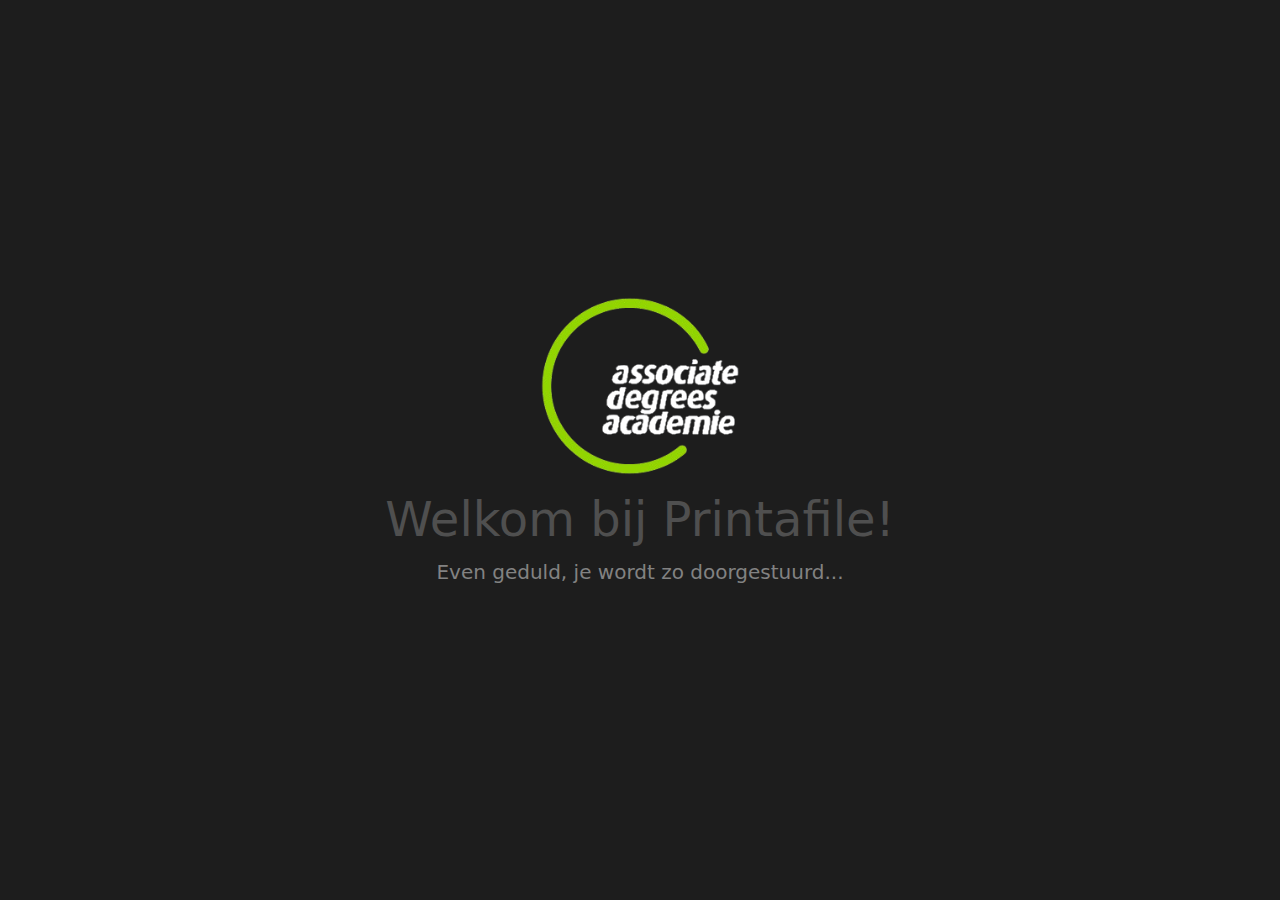
<file: index.html>
<!doctype html>
<html lang="en">

<head>
    <meta charset="utf-8">
    <meta name="viewport" content="width=device-width, initial-scale=1">
    <title>Printafile Splashscreen</title>
    <link rel="icon" href="images/logo.png" type="image/png">
    <link href="https://cdn.jsdelivr.net/npm/bootstrap@5.3.3/dist/css/bootstrap.min.css" rel="stylesheet"
        integrity="sha384-QWTKZyjpPEjISv5WaRU9OFeRpok6YctnYmDr5pNlyT2bRjXh0JMhjY6hW+ALEwIH" crossorigin="anonymous">
    <link rel="stylesheet" href="css/style.css">
</head>
<body>

    <div class="splash-content">
        <img src="images/adaLogo.png" alt="Logo" style="width: 200px; height: auto;">
        <h1 class="pt-3">Welkom bij Printafile!</h1>
        <p>Even geduld, je wordt zo doorgestuurd...</p>
    </div>

    <script>
        // Na 3 seconden wordt de gebruiker doorgestuurd naar de loginpagina
        setTimeout(function() {
            window.location.href = 'pages/login.html';
        }, 3000); //
    </script>

</body>
</html>
</file>
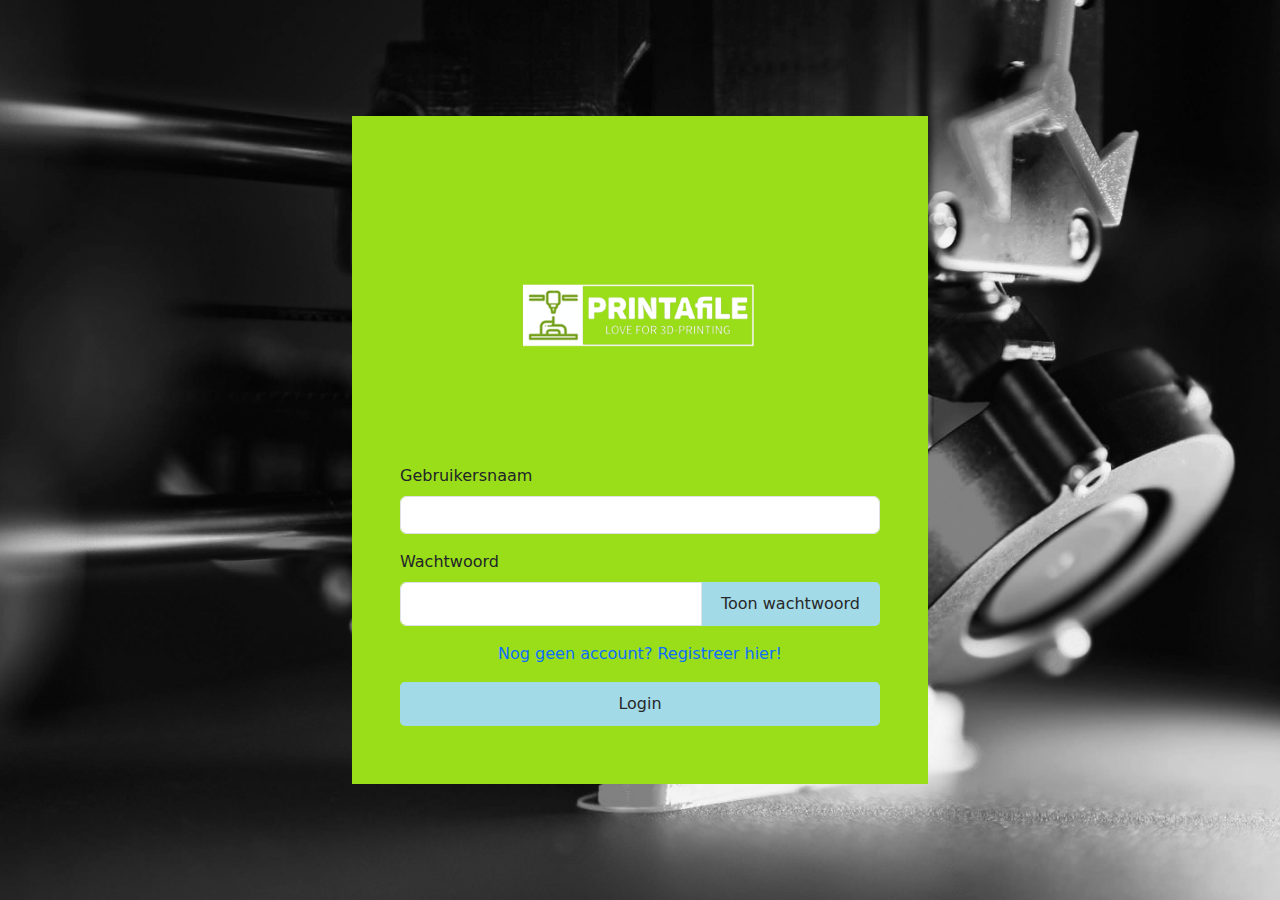
<file: pages/dashboard-student.html>
<!DOCTYPE html>
<html lang="en">

<head>
    <meta charset="UTF-8">
    <meta http-equiv="X-UA-Compatible" content="IE=edge">
    <meta name="viewport" content="width=device-width, initial-scale=1.0">
    <title>Printafile dashboard-student</title>
    <link href="https://cdn.lineicons.com/4.0/lineicons.css" rel="stylesheet" />
    <link href="https://cdn.jsdelivr.net/npm/bootstrap@5.3.0-alpha3/dist/css/bootstrap.min.css" rel="stylesheet"
        integrity="sha384-KK94CHFLLe+nY2dmCWGMq91rCGa5gtU4mk92HdvYe+M/SXH301p5ILy+dN9+nJOZ" crossorigin="anonymous">
    <link href="https://cdn.jsdelivr.net/npm/bootstrap@5.3.3/dist/css/bootstrap.min.css" rel="stylesheet"
        integrity="sha384-QWTKZyjpPEjISv5WaRU9OFeRpok6YctnYmDr5pNlyT2bRjXh0JMhjY6hW+ALEwIH" crossorigin="anonymous">
    <link rel="stylesheet" href="https://cdn.jsdelivr.net/npm/bootstrap-icons@1.11.3/font/bootstrap-icons.min.css">
    <link rel="stylesheet" href="../css/navbar.css">
    <link rel="stylesheet" href="../css/style.css">
    <link rel="stylesheet" href="../css/style.scss">
    <link rel="stylesheet" href="../css/dashboard.css">
</head>

<body>
    <div class="wrapper">
        <aside id="sidebar">
            <div class="d-flex">
                <button class="toggle-btn" type="button">
                    <i class="lni lni-grid-alt"></i>
                </button>
                <div class="sidebar-logo">
                    <a href="dashboard-student.html">Printafile</a>
                </div>
            </div>
            <ul class="sidebar-nav">
                <li class="sidebar-item">
                    <a href="dashboard-student.html" class="sidebar-link">
                        <i class="bi bi-house-door-fill"></i>
                        <span>Home</span>
                    </a>
                </li>
                <li class="sidebar-item">
                    <a href="print-calender.html" class="sidebar-link">
                        <i class="bi bi-calendar-fill"></i>
                        <span>Calendar</span>
                    </a>
                </li>
                <li class="sidebar-item">
                    <a href="printerform.html" class="sidebar-link">
                        <i class="bi bi-printer-fill"></i>
                        <span>Upload</span>
                    </a>
                </li>
                <li class="sidebar-item">
                    <a href="profile.html" class="sidebar-link">
                        <i class="bi bi-person-circle"></i>
                        <span>Profile</span>
                    </a>
                </li>
            </ul>
            <div class="sidebar-footer">
                <a href="#" class="sidebar-link" id="logout-button">
                    <i class="lni lni-exit"></i>
                    <span>Logout</span>
                </a>
            </div>
        </aside>
        <div class="main">
            <div class="container d-flex mw-100 m-0 ps-5 pt-3 pb-3" style="background-color: var(--black-color2);">
                <h3 id="welcome-message"></h3>
            </div>
            <div class="container d-flex mw-100 m-0 ps-5 pt-2 pb-2" style="background-color: var(--black-color2);">
                <h4 class="fw-bold">3D Printers</h4>
            </div>
            <div class="container mw-100 m-0 ps-5">
                <div class="row">
                    <div class="card-group gap-3 p-3">
                        <div class="card text-center rounded-4" id="printer-mk4-1">
                            <a href="print-details.html?printer_id=1">
                                <div class="card-body" style="align-content: center; color: var(--white-color);">
                                    <img class="card-img-top" src="../images/3dprinter.png" alt="Card image cap" />
                                    <h4 class="card-title">Printer MK4-1</h4>
                                    <p class="printer-status">Status: Unknown</p>

                                    <!-- Progressiebalk -->
                                    <div class="progress mt-2" style="height: 20px;">
                                        <div id="printer-progress-bar" class="progress-bar progress-bar-green"
                                            role="progressbar" style="width: 0%;" aria-valuenow="0" aria-valuemin="0"
                                            aria-valuemax="100">
                                            0%
                                        </div>

                                    </div>

                                    <!-- Resterende tijd -->
                                    <p id="printer-time-remaining" class="mt-2">Resterende tijd: Laden...</p>
                                </div>
                            </a>
                        </div>

                        <div class="card text-center rounded-4" id="printer-mk4-2">
                            <div class="card-body" style="align-content: center; color: var(--white-color);">
                                <img class="card-img-top" src="../images/3dprinter.png" alt="Card image cap" />
                                <h4 class="card-title">Printer MK4-2</h4>
                                <p class="printer-status">Status: Unknown</p>
                            </div>
                        </div>

                        <div class="card text-center rounded-4" id="printer-mk4-3">
                            <div class="card-body" style="align-content: center; color: var(--white-color);">
                                <img class="card-img-top" src="../images/3dprinter.png" alt="Card image cap" />
                                <h4 class="card-title">Printer MK4-3</h4>
                                <p class="printer-status">Status: Unknown</p>
                            </div>
                        </div>

                        <div class="card text-center rounded-4" id="printer-mk4-4">
                            <div class="card-body" style="align-content: center; color: var(--white-color);">
                                <img class="card-img-top" src="../images/3dprinter.png" alt="Card image cap" />
                                <h4 class="card-title">Printer MK4-4</h4>
                                <p class="printer-status">Status: Unknown</p>
                            </div>
                        </div>

                        <div class="card text-center rounded-4" id="printer-mk4-5">
                            <div class="card-body" style="align-content: center; color: var(--white-color);">
                                <img class="card-img-top" src="../images/3dprinter.png" alt="Card image cap" />
                                <h4 class="card-title">Printer MK4-5</h4>
                                <p class="printer-status">Status: Unknown</p>
                            </div>
                        </div>
                    </div>
                </div>
            </div>
            <div class="row d-flex">
                <div class="col p-5">
                    <div class="container pt-3 rounded-4"
                        style="box-shadow: var(--card-inset); background-color: var(--black-color2);">
                        <div class="container d-flex mw-100 m-0 p-3;">
                            <h4 class="fw-bold">Mijn projecten</h4>
                        </div>
                        <div class="table-responsive">
                            <table class="table table-responsive">
                                <thead>
                                    <tr>
                                        <th scope="col">Project Naam</th>
                                        <th scope="col">Printduur</th>
                                        <th scope="col">Gewicht</th>
                                        <th scope="col">Acties</th>
                                    </tr>
                                </thead>
                                <tbody id="projects-table-body">
                                    <!-- Dynamische rijen worden hier geladen -->
                                </tbody>
                            </table>
                        </div>
                    </div>
                </div>

                <div class="col p-5 align-content-center">
                    <div class=" d-flex flex-column justify-content-center text-center rounded-4"
                        style="background-color: var(--black-color2); width: 100%; max-width: 300px; height: auto; aspect-ratio: 1; box-shadow: var(--card-inset);">
                        <a href="printerform.html" class="">
                            <i class="bi bi-plus-circle-fill"></i>
                            <p class="uploadText text-center fs-1">Upload</p>
                        </a>
                    </div>
                </div>
            </div>

            <div class="container">
                <div class="filament-counter">
                    <img src="../images/3d-printing-filament.png" alt="">
                    <p id="filament-value"></p>
                </div>
            </div>
        </div>
    </div>
    <script type="module">
        import { checkStudentRole } from "../js/checkRole.js";
        import { setupFilamentHandlers } from "../js/filament.js";
        import { logoutUser } from "../js/user.js";
        import { fetchAllProjects, deleteProject } from "../js/project.js";
        import { fetchPrinterStatus } from "../js/printer.js";

        document.addEventListener("DOMContentLoaded", () => {
            const userId = localStorage.getItem("user_id");


            if (!userId) {
                console.warn("Geen user_id gevonden. Doorsturen naar loginpagina.");
                window.location.href = "login.html";
                return;
            }

            fetchPrinterStatus();

            // Controleer de rol van de gebruiker
            checkStudentRole(userId);

            // Haal alle projecten op
            setTimeout(() => {
                fetchAllProjects((projects) => {
                    function formatTime(seconds) {
                        const hours = Math.floor(seconds / 3600);
                        const minutes = Math.floor((seconds % 3600) / 60);
                        return `${hours} uur ${minutes} min`;
                    }
                    const userProjects = projects.filter(project => String(project.user_id) === userId);
                    const projectsTableBody = document.getElementById("projects-table-body");
                    projectsTableBody.innerHTML = ""; // Maak de tabel leeg

                    if (userProjects.length > 0) {
                        userProjects.forEach(project => {
                            const row = document.createElement("tr");
                            row.innerHTML = `
                        <td>${project.project_name}</td>
                        <td>${formatTime(project.estimated_time)}</td>
                        <td>${project.weight} gram</td>
                        <td>
                            <button class="btn btn-danger delete-project" data-id="${project.project_id}">
                                Verwijderen
                            </button>
                        </td>
                    `;
                            projectsTableBody.appendChild(row);
                        });

                        console.log("Gefilterde projecten voor user_id:", userId, userProjects);
                    } else {
                        projectsTableBody.innerHTML = "<tr><td colspan='4'>Geen projecten gevonden.</td></tr>";
                        console.warn("Geen projecten gevonden voor user_id:", userId);
                    }

                    // Voeg eventlisteners toe aan de verwijderknoppen
                    document.querySelectorAll(".delete-project").forEach(button => {
                        button.addEventListener("click", (event) => {
                            const projectId = event.target.getAttribute("data-id");
                            deleteProject(projectId);
                        });
                    });
                });
            }, 500);

            // Setup filament handlers
            setupFilamentHandlers();
        });

        document.getElementById("logout-button").addEventListener("click", () => {
            logoutUser();
        });
    </script>

    <script src="https://cdn.jsdelivr.net/npm/bootstrap@5.3.3/dist/js/bootstrap.bundle.min.js"
        integrity="sha384-YvpcrYf0tY3lHB60NNkmXc5s9fDVZLESaAA55NDzOxhy9GkcIdslK1eN7N6jIeHz"
        crossorigin="anonymous"></script>
    <script src="https://cdn.jsdelivr.net/npm/@popperjs/core@2.11.8/dist/umd/popper.min.js"
        integrity="sha384-I7E8VVD/ismYTF4hNIPjVp/Zjvgyol6VFvRkX/vR+Vc4jQkC+hVqc2pM8ODewa9r"
        crossorigin="anonymous"></script>
    <script src="https://cdn.jsdelivr.net/npm/bootstrap@5.3.3/dist/js/bootstrap.min.js"
        integrity="sha384-0pUGZvbkm6XF6gxjEnlmuGrJXVbNuzT9qBBavbLwCsOGabYfZo0T0to5eqruptLy"
        crossorigin="anonymous"></script>
    <script src="../js/script.js"></script>
</body>

</html>
</file>
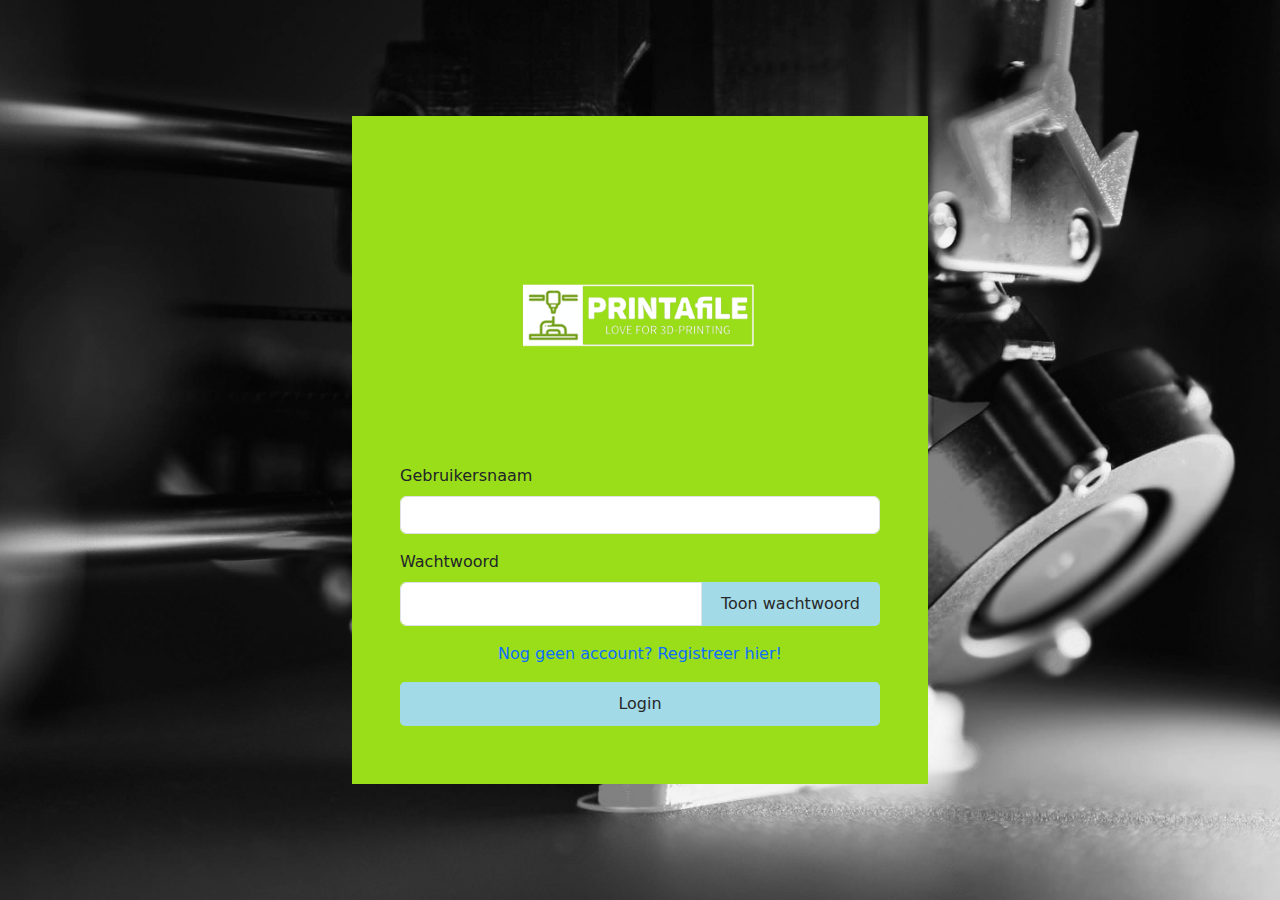
<file: pages/login.html>
<!doctype html>
<html lang="en">

<head>
  <meta charset="utf-8">
  <meta name="viewport" content="width=device-width, initial-scale=1">
  <title>Printafile login</title>
  <link rel="icon" href="../images/logo.png" type="image/png">
  <link href="https://cdn.jsdelivr.net/npm/bootstrap@5.3.3/dist/css/bootstrap.min.css" rel="stylesheet"
    integrity="sha384-QWTKZyjpPEjISv5WaRU9OFeRpok6YctnYmDr5pNlyT2bRjXh0JMhjY6hW+ALEwIH" crossorigin="anonymous">
  <link rel="stylesheet" href="../css/style.css">
</head>

<body>
  <div class="loginCard d-flex justify-content-center align-items-center"
    style="height: 100vh; background-image: url(../images/background-image.jpg); background-position: center; background-size: cover; overflow-y: hidden;">
    <div class="card w-100" style="max-width: 36rem; border: var(--secondary-color);">
      <div class="card-body p-5" style="background-color: var(--secondary-color);">
        <div class="logoContainer" style="display: flex; justify-content: center;">
          <img src="../images/logo.png" alt="logo" style="width: 300px; height: auto;">
        </div>
        <form class="d-flex flex-column justify-content-center" id="loginForm">
          <div class="mb-3">
            <label for="username" class="form-label">Gebruikersnaam</label>
            <input type="text" class="form-control" id="username" required>
          </div>
          <div class="mb-3">
            <label for="password" class="form-label">Wachtwoord</label>
            <div class="input-group">
              <input type="password" class="form-control" id="password" required>
              <button type="button" class="btn2 btn-outline-secondary toggle-password" id="togglePassword">
                Toon wachtwoord
              </button>
            </div>            
          </div>
          <div class="registerText pb-3" style="text-align: center;">
            <a href="../pages/register.html" class="registerText">Nog geen account? Registreer hier!</a>
          </div>
          <button type="submit" class="btn2">Login</button>
        </form>
        <div id="error-message" style="color: red; text-align: center; margin-top: 10px;"></div>
      </div>
    </div>
  </div>

  <script>
    document.getElementById("togglePassword").addEventListener("click", () => {
      const passwordField = document.getElementById("password");
      const type = passwordField.getAttribute("type") === "password" ? "text" : "password";
      passwordField.setAttribute("type", type);
      document.getElementById("togglePassword").textContent = type === "password" ? "Toon wachtwoord" : "Verberg wachtwoord";
    });
  </script>

  <!-- Laad de WebSocket en login scripts als modules -->
  <script type="module">
    import '../js/websocket_client.js';
    import { sendLoginRequest } from '../js/login.js';

    document.getElementById("loginForm").addEventListener("submit", function(event) {
      event.preventDefault();

      const username = document.getElementById("username").value;
      const password = document.getElementById("password").value;

      sendLoginRequest(username, password);
    });
  </script>

  <script src="https://cdn.jsdelivr.net/npm/bootstrap@5.3.3/dist/js/bootstrap.bundle.min.js"
    integrity="sha384-YvpcrYf0tY3lHB60NNkmXc5s9fDVZLESaAA55NDzOxhy9GkcIdslK1eN7N6jIeHz" crossorigin="anonymous">
  </script>
</body>

</html>
</file>
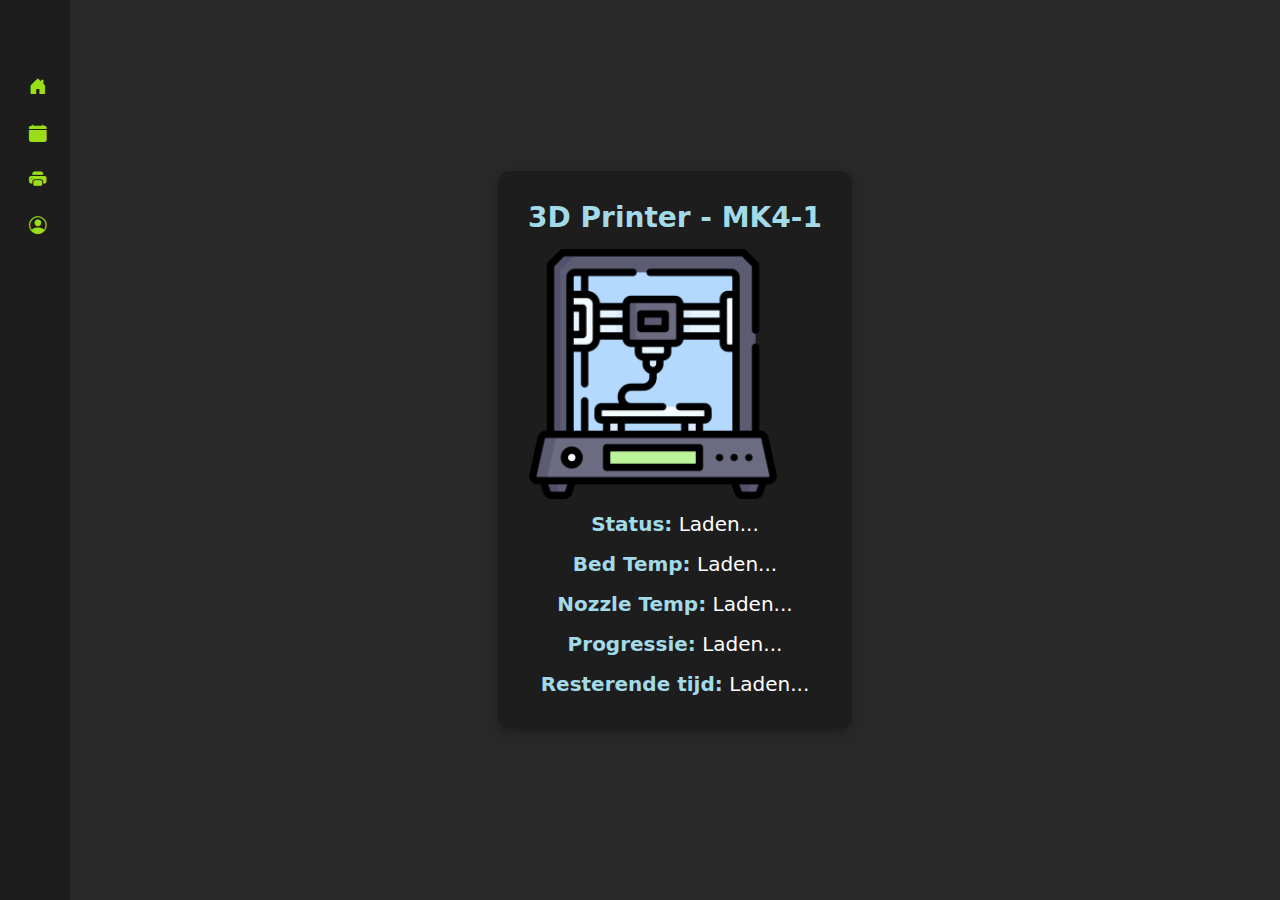
<file: pages/print-details.html>
<!DOCTYPE html>
<html lang="en">

<head>
    <meta charset="UTF-8">
    <meta name="viewport" content="width=device-width, initial-scale=1.0">
    <title>Printafile dashboard-student</title>
    <link href="https://cdn.lineicons.com/4.0/lineicons.css" rel="stylesheet" />
    <link href="https://cdn.jsdelivr.net/npm/bootstrap@5.3.3/dist/css/bootstrap.min.css" rel="stylesheet"
        crossorigin="anonymous">
    <link rel="stylesheet" href="https://cdn.jsdelivr.net/npm/bootstrap-icons@1.11.3/font/bootstrap-icons.min.css">
    <link rel="stylesheet" href="../css/navbar.css">
    <link rel="stylesheet" href="../css/style.css">
    <link rel="stylesheet" href="../css/dashboard.css">
    <style>
        .printer-card {
            background-color: var(--black-color2);
            border-radius: 12px;
            padding: 30px;
            text-align: center;
            box-shadow: 0 4px 10px rgba(0, 0, 0, 0.2);
        }

        .printer-title {
            font-size: 28px;
            font-weight: bold;
            color: var(--primary-color, #00ff99);
            margin-bottom: 15px;
        }

        .printer-info p {
            font-size: 20px;
            font-weight: 500;
            color: var(--white-color);
            margin: 10px 0;
        }

        .printer-info strong {
            color: var(--primary-color, #00ff99);
        }

        .img img {
            width: 100%;
            max-width: 250px;
        }
    </style>
</head>

<body>
    <div class="wrapper">
        <aside id="sidebar">
            <div class="d-flex">
                <button class="toggle-btn" type="button">
                    <i class="lni lni-grid-alt"></i>
                </button>
                <div class="sidebar-logo">
                    <a href="dashboard-student.html">Printafile</a>
                </div>
            </div>
            <ul class="sidebar-nav">
                <li class="sidebar-item">
                    <a href="dashboard-student.html" class="sidebar-link">
                        <i class="bi bi-house-door-fill"></i>
                        <span>Home</span>
                    </a>
                </li>
                <li class="sidebar-item">
                    <a href="print-calender.html" class="sidebar-link">
                        <i class="bi bi-calendar-fill"></i>
                        <span>Calendar</span>
                    </a>
                </li>
                <li class="sidebar-item">
                    <a href="printerform.html" class="sidebar-link">
                        <i class="bi bi-printer-fill"></i>
                        <span>Upload</span>
                    </a>
                </li>
                <li class="sidebar-item">
                    <a href="profile.html" class="sidebar-link">
                        <i class="bi bi-person-circle"></i>
                        <span>Profile</span>
                    </a>
                </li>
            </ul>
            <div class="sidebar-footer">
                <a href="#" class="sidebar-link" id="logout-button">
                    <i class="lni lni-exit"></i>
                    <span>Logout</span>
                </a>
            </div>
        </aside>
        <div class="main d-flex justify-content-center align-items-center" style="height: 100vh;">
            <div class="printer-card">
                <h2 class="printer-title">3D Printer - <span id="printer-name">MK4-1</span></h2>
                <div class="img">
                    <img src="../images/3dprinter.png" alt="3D Printer">
                </div>
                <div class="printer-info">
                    <p id="printer-state"><strong>Status:</strong> Laden...</p>
                    <p id="printer-temp"><strong>Bed Temp:</strong> Laden...</p>
                    <p id="printer-temp-nozzle"><strong>Nozzle Temp:</strong> Laden...</p>
                    <p id="printer-progress" class="card-text"><strong>Progressie:</strong> Laden...</p>
                    <p id="printer-time-remaining" class="card-text"><strong>Resterende tijd:</strong> Laden...</p>
                </div>
            </div>
        </div>
    </div>

    <script type="module">
        import { logoutUser } from "../js/user.js";
        import { fetchPrinterStatus } from "../js/printer.js";

        document.addEventListener("DOMContentLoaded", () => {
            const userId = localStorage.getItem("user_id");

            // Haal het printer_id op uit de URL
            const urlParams = new URLSearchParams(window.location.search);
            const printerId = urlParams.get("printer_id");

            if (!printerId) {
                console.error("Geen printer_id gevonden in de URL.");
                return;
            }

            console.log(`Printer ID: ${printerId}`);

            // Haal de printerstatus op voor de geselecteerde printer
            fetchPrinterStatus(parseInt(printerId));

            if (!userId) {
                console.warn("Geen user_id gevonden. Doorsturen naar loginpagina.");
                window.location.href = "login.html";
                return;
            }
        });

        document.getElementById("logout-button").addEventListener("click", () => {
            logoutUser();
        });
    </script>
    <script src="https://cdn.jsdelivr.net/npm/bootstrap@5.3.3/dist/js/bootstrap.bundle.min.js"
        crossorigin="anonymous"></script>

</body>

</html>
</file>
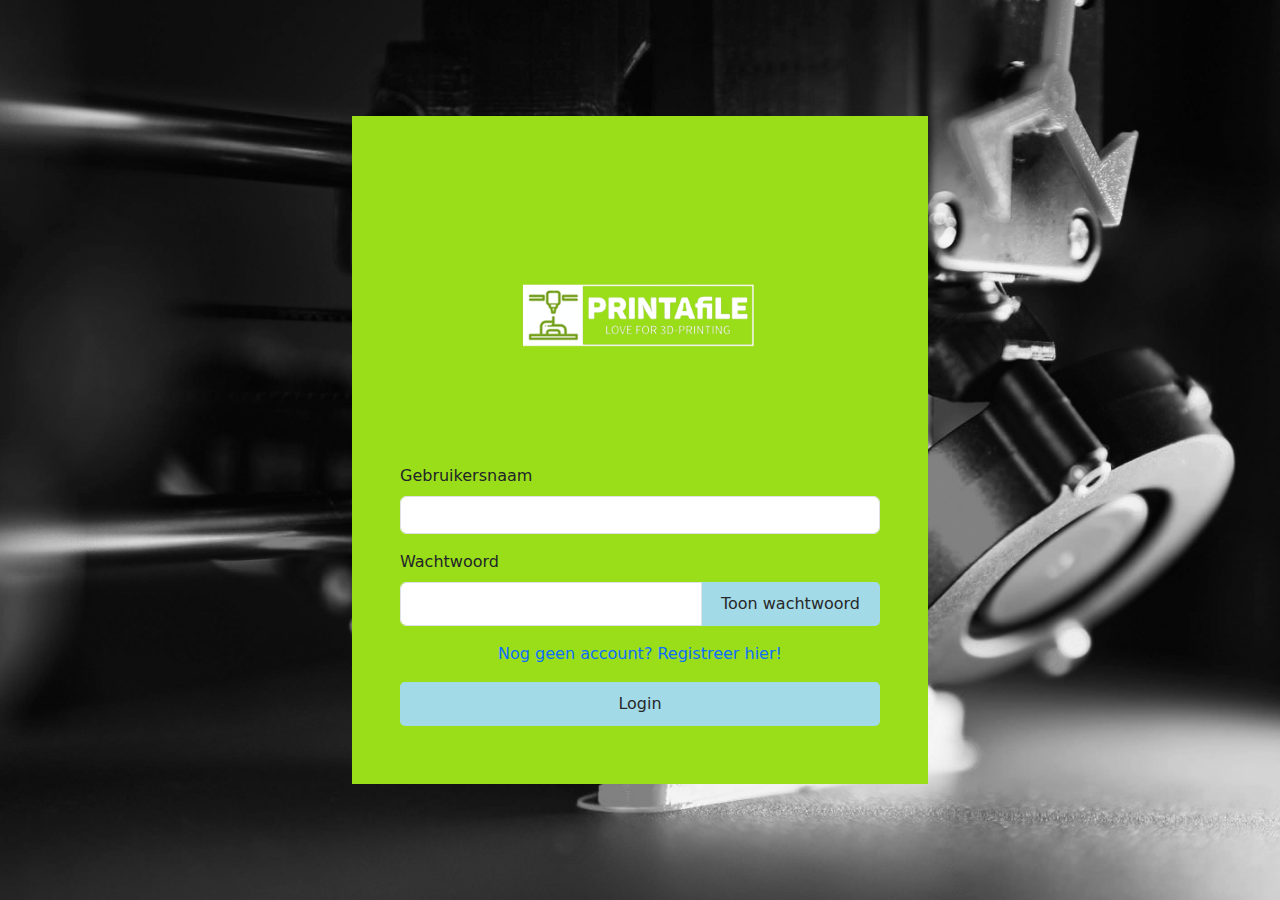
<file: pages/printerform.html>
<!DOCTYPE html>
<html lang="en">

<head>
    <meta charset="UTF-8">
    <meta http-equiv="X-UA-Compatible" content="IE=edge">
    <meta name="viewport" content="width=device-width, initial-scale=1.0">
    <title>Printafile Form</title>
    <link rel="icon" href="../images/logo.png" type="image/png">
    <link href="https://cdn.lineicons.com/4.0/lineicons.css" rel="stylesheet" />
    <link href="https://cdn.jsdelivr.net/npm/bootstrap@5.3.0-alpha3/dist/css/bootstrap.min.css" rel="stylesheet"
        integrity="sha384-KK94CHFLLe+nY2dmCWGMq91rCGa5gtU4mk92HdvYe+M/SXH301p5ILy+dN9+nJOZ" crossorigin="anonymous">
    <link href="https://cdn.jsdelivr.net/npm/bootstrap@5.3.3/dist/css/bootstrap.min.css" rel="stylesheet"
        integrity="sha384-QWTKZyjpPEjISv5WaRU9OFeRpok6YctnYmDr5pNlyT2bRjXh0JMhjY6hW+ALEwIH" crossorigin="anonymous">
    <link rel="stylesheet" href="https://cdn.jsdelivr.net/npm/bootstrap-icons@1.11.3/font/bootstrap-icons.min.css">
    <link rel="stylesheet" href="../css/navbar.css">
    <link rel="stylesheet" href="../css/style.css">
    <link rel="stylesheet" href="../css/style.scss">
    <link rel="stylesheet" href="../css/printerform.css">
</head>

<body>
    <div class="wrapper">
        <aside id="sidebar">
            <div class="d-flex">
                <button class="toggle-btn" type="button">
                    <i class="lni lni-grid-alt"></i>
                </button>
                <div class="sidebar-logo">
                    <a href="dashboard-student.html">Printafile</a>
                </div>
            </div>
            <ul class="sidebar-nav">
                <li class="sidebar-item">
                    <a href="dashboard-student.html" class="sidebar-link">
                        <i class="bi bi-house-door-fill"></i>
                        <span>Home</span>
                    </a>
                </li>
                <li class="sidebar-item">
                    <a href="print-calender.html" class="sidebar-link">
                        <i class="bi bi-calendar-fill"></i>
                        <span>Calendar</span>
                    </a>
                </li>
                <li class="sidebar-item">
                    <a href="printerform.html" class="sidebar-link">
                        <i class="bi bi-printer-fill"></i>
                        <span>Upload</span>
                    </a>
                </li>
                <li class="sidebar-item">
                    <a href="profile.html" class="sidebar-link">
                        <i class="bi bi-person-circle"></i>
                        <span>Profile</span>
                    </a>
                </li>
            </ul>
            <div class="sidebar-footer">
                <a href="#" class="sidebar-link" id="logout-button">
                    <i class="lni lni-exit"></i>
                    <span>Logout</span>
                </a>
            </div>
        </aside>
        <div class="main p-3 d-flex justify-content-center" style="align-items: center; text-align: center;">
            <div class="upload-form">
                <h3 class="upload-title mb-4">Upload Form</h3>
                <form id="uploadForm" class="upload-form-fields">
                    <div class="mb-4">
                        <input type="text" class="form-control" id="project_name" name="onderwerp" placeholder="Onderwerp">
                    </div>
                    <div class="mb-4">
                        <select class="form-select" id="private">
                            <option value="" disabled selected>Prive opdracht?</option>
                            <option value="1">Ja</option>
                            <option value="2">Nee</option>
                        </select>
                    </div>
                    <div class="mb-4">
                        <select class="form-select" id="discussed">
                            <option value="" disabled selected>Besproken met de docent?</option>
                            <option value="1">Ja</option>
                            <option value="2">Nee</option>
                        </select>
                    </div>
                    <div class="mb-4">
                        <textarea class="form-control" id="description" rows="5" placeholder="Omschrijving"></textarea>
                    </div>
                    <!-- File input, still here for later -->
                    <div class="mb-4">
                        <input type="file" class="form-control" id="file" name="file" accept=".gcode">
                    </div>
                    <button type="submit" class="btn btn-primary upload-button-start">Start</button>
                </form>
            </div>
        </div>
        
    
        <script type="module">
            import { submitProject } from '../js/project.js';
            import { logoutUser } from "../js/user.js"; 
        
            const userId = localStorage.getItem("user_id");
            console.log("User ID from localStorage:", userId);
        
            // Event listener for form submission
            document.getElementById('uploadForm').addEventListener('submit', async function(event) {
                event.preventDefault(); // Prevent default form submission
        
                const userId = localStorage.getItem('user_id');
                if (!userId) {
                    console.warn("Geen user_id gevonden. Doorsturen naar loginpagina.");
                    window.location.href = "login.html"; // Redirect to login page
                    return;
                }
        
                // Capture form values
                const projectData = {
                    project_name: document.getElementById('project_name').value,
                    private: document.getElementById('private').value,
                    discussed: document.getElementById('discussed').value,
                    description: document.getElementById('description').value,
                    file_name: document.getElementById('file').files[0] ? document.getElementById('file').files[0].name : null,
                    file_data: document.getElementById('file').files[0] ? document.getElementById('file').files[0] : null,
                };
        
                // Read and parse the G-code file
                const file = document.getElementById('file').files[0];
                if (file) {
                    try {
                        const gcode = await readFileAsText(file);
                        projectData.gcode = gcode; // Add G-code to projectData
                    } catch (error) {
                        console.error("Fout bij het lezen van het G-code bestand:", error);
                        return;
                    }
                } else {
                    console.error("Geen bestand geselecteerd.");
                    return;
                }
        
                // Send project data to WebSocket and redirect after successful submission
                submitProject(projectData)
                    .then(() => {
                        // Redirect to recommended-printer.html after successful submission
                        window.location.href = "recommended-printer.html";
                    })
                    .catch((error) => {
                        console.error("Fout bij het indienen van het project:", error);
                    });
            });
        
            // Function to read a file as text
            function readFileAsText(file) {
                return new Promise((resolve, reject) => {
                    const reader = new FileReader();
                    reader.onload = () => resolve(reader.result);
                    reader.onerror = () => reject(reader.error);
                    reader.readAsText(file);
                });
            }
        
            // Check for user ID when the page loads
            document.addEventListener("DOMContentLoaded", () => {
                const userId = localStorage.getItem("user_id");
        
                if (!userId) {
                    console.warn("Geen user_id gevonden. Doorsturen naar loginpagina.");
                    window.location.href = "login.html";  // Redirect if user is not logged in
                    return;
                }
            });
        
            // Event listener for logout
            document.getElementById("logout-button").addEventListener("click", () => {
                logoutUser(); // Call the logout function
            });
        </script>
        
        
    <script src="https://cdn.jsdelivr.net/npm/bootstrap@5.3.3/dist/js/bootstrap.bundle.min.js"
        integrity="sha384-YvpcrYf0tY3lHB60NNkmXc5s9fDVZLESaAA55NDzOxhy9GkcIdslK1eN7N6jIeHz"
        crossorigin="anonymous"></script>
    <script src="https://cdn.jsdelivr.net/npm/@popperjs/core@2.11.8/dist/umd/popper.min.js"
        integrity="sha384-I7E8VVD/ismYTF4hNIPjVp/Zjvgyol6VFvRkX/vR+Vc4jQkC+hVqc2pM8ODewa9r"
        crossorigin="anonymous"></script>
    <script src="https://cdn.jsdelivr.net/npm/bootstrap@5.3.3/dist/js/bootstrap.min.js"
        integrity="sha384-0pUGZvbkm6XF6gxjEnlmuGrJXVbNuzT9qBBavbLwCsOGabYfZo0T0to5eqruptLy"
        crossorigin="anonymous"></script>
    <script src="../js/script.js"></script>
</body>

</html>
</file>
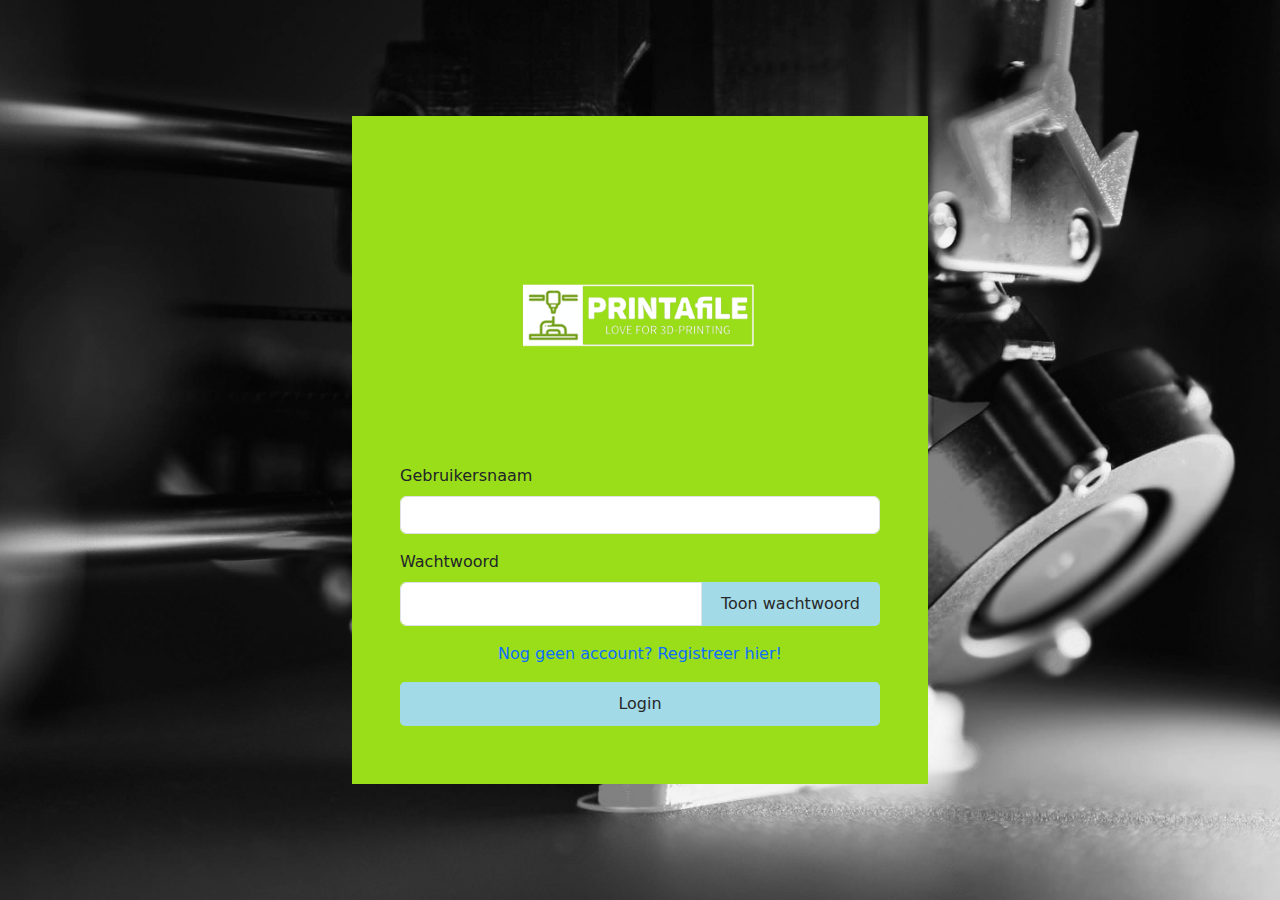
<file: pages/profile.html>
<!DOCTYPE html>
<html lang="en">

<head>
    <meta charset="UTF-8">
    <meta http-equiv="X-UA-Compatible" content="IE=edge">
    <meta name="viewport" content="width=device-width, initial-scale=1.0">
    <title>Printafile profile</title>
    <link href="https://cdn.lineicons.com/4.0/lineicons.css" rel="stylesheet" />
    <link href="https://cdn.jsdelivr.net/npm/bootstrap@5.3.0-alpha3/dist/css/bootstrap.min.css" rel="stylesheet"
        integrity="sha384-KK94CHFLLe+nY2dmCWGMq91rCGa5gtU4mk92HdvYe+M/SXH301p5ILy+dN9+nJOZ" crossorigin="anonymous">
    <link href="https://cdn.jsdelivr.net/npm/bootstrap@5.3.3/dist/css/bootstrap.min.css" rel="stylesheet"
        integrity="sha384-QWTKZyjpPEjISv5WaRU9OFeRpok6YctnYmDr5pNlyT2bRjXh0JMhjY6hW+ALEwIH" crossorigin="anonymous">
    <link rel="stylesheet" href="https://cdn.jsdelivr.net/npm/bootstrap-icons@1.11.3/font/bootstrap-icons.min.css">
    <link rel="stylesheet" href="../css/navbar.css">
    <link rel="stylesheet" href="../css/style.css">
    <link rel="stylesheet" href="../css/style.scss">
</head>

<body>
    <div class="wrapper">
        <aside id="sidebar">
            <div class="d-flex">
                <button class="toggle-btn" type="button">
                    <i class="lni lni-grid-alt"></i>
                </button>
                <div class="sidebar-logo">
                    <a href="dashboard-student.html">Printafile</a>
                </div>
            </div>
            <ul class="sidebar-nav">
                <li class="sidebar-item">
                    <a href="dashboard-student.html" class="sidebar-link">
                        <i class="bi bi-house-door-fill"></i>
                        <span>Home</span>
                    </a>
                </li>
                <li class="sidebar-item">
                    <a href="print-calender.html" class="sidebar-link">
                        <i class="bi bi-calendar-fill"></i>
                        <span>Calendar</span>
                    </a>
                </li>
                <li class="sidebar-item">
                    <a href="printerform.html" class="sidebar-link">
                        <i class="bi bi-printer-fill"></i>
                        <span>Upload</span>
                    </a>
                </li>
                <li class="sidebar-item">
                    <a href="profile.html" class="sidebar-link">
                        <i class="bi bi-person-circle"></i>
                        <span>Profile</span>
                    </a>
                </li>
            </ul>
            <div class="sidebar-footer">
                <a class="sidebar-link" id="logout-button">
                    <i class="lni lni-exit"></i>
                    <span>Logout</span>
                </a>
            </div>
        </aside>
        <div class="main p-3 d-flex justify-content-center" style="align-items: center; text-align: center;">
            <div class="card text-white p-5"
                style="background-color: var(--black-color2); height: 80vh; width: 600px; box-shadow: var(--card-inset);">
                <div class="card-body d-flex flex-column p-5" style="align-self:center;">
                    <div class="img pb-5 text-center">
                        <img class="card-img-top" src="../images/adaLogo.png" style="width: 200px; height: auto;" />
                    </div>
                    <div class="profile-info">
                        <p id="profile-name" class="profile-field"></p>
                        <p id="profile-email" class="profile-field"></p>
                        <p id="profile-phone" class="profile-field"></p>
                    </div>
                </div>                
                <a id="card-logout-button" class="btn">Logout</a>
            </div>
        </div>
    </div>
    <script type="module">
        import { logoutUser, fetchUserDetailsByUserId } from "../js/user.js";

        document.addEventListener("DOMContentLoaded", () => {
            const userId = localStorage.getItem("user_id");

            if (!userId) {
                console.warn("Geen user_id gevonden. Doorsturen naar loginpagina.");
                window.location.href = "login.html";
                return;
            }

            // Haal de gebruikersgegevens op en vul de velden in
            fetchUserDetailsByUserId(userId, (userDetails) => {
                if (!userDetails) {
                    console.error("Geen gegevens gevonden voor de gebruiker. Uitloggen...");
                    logoutUser();
                    return;
                }

                // Vul de profielvelden in
                document.getElementById("profile-name").textContent = `Naam: ${userDetails.username || "Onbekende gebruiker"}`;
                document.getElementById("profile-email").textContent = `Email: ${userDetails.email || "Geen email beschikbaar"}`;
                document.getElementById("profile-phone").textContent = `Telefoonnummer: 0${userDetails.phone || "Geen telefoonnummer beschikbaar"}`;
            });

            // Voeg logout-functionaliteit toe
            document.getElementById("logout-button").addEventListener("click", logoutUser);
            document.getElementById("card-logout-button").addEventListener("click", logoutUser);
        });

    </script>
    <script src="https://cdn.jsdelivr.net/npm/bootstrap@5.3.3/dist/js/bootstrap.bundle.min.js"
        integrity="sha384-YvpcrYf0tY3lHB60NNkmXc5s9fDVZLESaAA55NDzOxhy9GkcIdslK1eN7N6jIeHz"
        crossorigin="anonymous"></script>
    <script src="https://cdn.jsdelivr.net/npm/@popperjs/core@2.11.8/dist/umd/popper.min.js"
        integrity="sha384-I7E8VVD/ismYTF4hNIPjVp/Zjvgyol6VFvRkX/vR+Vc4jQkC+hVqc2pM8ODewa9r"
        crossorigin="anonymous"></script>
    <script src="https://cdn.jsdelivr.net/npm/bootstrap@5.3.3/dist/js/bootstrap.min.js"
        integrity="sha384-0pUGZvbkm6XF6gxjEnlmuGrJXVbNuzT9qBBavbLwCsOGabYfZo0T0to5eqruptLy"
        crossorigin="anonymous"></script>
    <script src="../js/script.js"></script>
</body>

</html>
</file>
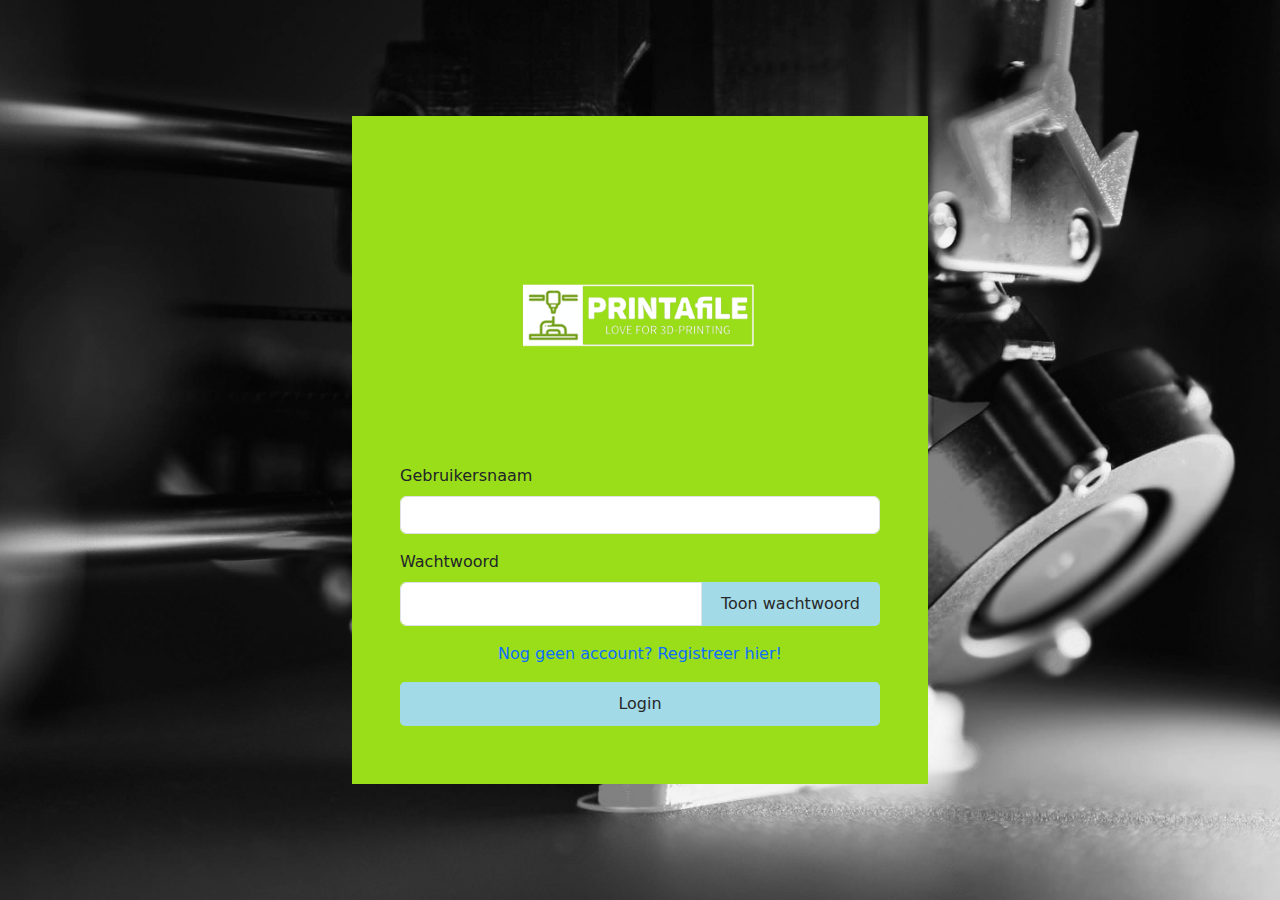
<file: pages/recommended-printer.html>
<!DOCTYPE html>
<html lang="en">

<head>
    <meta charset="UTF-8">
    <meta http-equiv="X-UA-Compatible" content="IE=edge">
    <meta name="viewport" content="width=device-width, initial-scale=1.0">
    <title>Printafile Form</title>
    <link rel="icon" href="../images/logo.png" type="image/png">
    <link href="https://cdn.lineicons.com/4.0/lineicons.css" rel="stylesheet" />
    <link href="https://cdn.jsdelivr.net/npm/bootstrap@5.3.0-alpha3/dist/css/bootstrap.min.css" rel="stylesheet"
        integrity="sha384-KK94CHFLLe+nY2dmCWGMq91rCGa5gtU4mk92HdvYe+M/SXH301p5ILy+dN9+nJOZ" crossorigin="anonymous">
    <link href="https://cdn.jsdelivr.net/npm/bootstrap@5.3.3/dist/css/bootstrap.min.css" rel="stylesheet"
        integrity="sha384-QWTKZyjpPEjISv5WaRU9OFeRpok6YctnYmDr5pNlyT2bRjXh0JMhjY6hW+ALEwIH" crossorigin="anonymous">
    <link rel="stylesheet" href="https://cdn.jsdelivr.net/npm/bootstrap-icons@1.11.3/font/bootstrap-icons.min.css">
    <link rel="stylesheet" href="../css/navbar.css">
    <link rel="stylesheet" href="../css/style.css">
    <link rel="stylesheet" href="../css/style.scss">
    <link rel="stylesheet" href="../css/printerform.css">
</head>

<body>
    <div class="wrapper">
        <aside id="sidebar">
            <div class="d-flex">
                <button class="toggle-btn" type="button">
                    <i class="lni lni-grid-alt"></i>
                </button>
                <div class="sidebar-logo">
                    <a href="dashboard-student.html">Printafile</a>
                </div>
            </div>
            <ul class="sidebar-nav">
                <li class="sidebar-item">
                    <a href="dashboard-student.html" class="sidebar-link">
                        <i class="bi bi-house-door-fill"></i>
                        <span>Home</span>
                    </a>
                </li>
                <li class="sidebar-item">
                    <a href="print-calender.html" class="sidebar-link">
                        <i class="bi bi-calendar-fill"></i>
                        <span>Calendar</span>
                    </a>
                </li>
                <li class="sidebar-item">
                    <a href="printerform.html" class="sidebar-link">
                        <i class="bi bi-printer-fill"></i>
                        <span>Upload</span>
                    </a>
                </li>
                <li class="sidebar-item">
                    <a href="profile.html" class="sidebar-link">
                        <i class="bi bi-person-circle"></i>
                        <span>Profile</span>
                    </a>
                </li>
            </ul>
            <div class="sidebar-footer">
                <a href="#" class="sidebar-link" id="logout-button">
                    <i class="lni lni-exit"></i>
                    <span>Logout</span>
                </a>
            </div>
        </aside>
        <div class="main p-3 d-flex justify-content-center" style="align-items: center; text-align: center;">
            <div id="recommendedprinter">
                <img src="../images/3dprinter.png" alt="">
            </div>
        </div>
    </div>
    <script type="module">
        import { logoutUser } from "../js/user.js";
        import { loadRecommendations } from "../js/recommendedPrinter.js";

        document.addEventListener("DOMContentLoaded", () => {
            const userId = localStorage.getItem("user_id");

            if (!userId) {
                console.warn("Geen user_id gevonden. Doorsturen naar loginpagina.");
                window.location.href = "login.html";
                return;
            }
           
        });

        document.getElementById("logout-button").addEventListener("click", () => {
            logoutUser(); // Roep de uitlogfunctie aan
        });
    </script>
    <script src="https://cdn.jsdelivr.net/npm/bootstrap@5.3.3/dist/js/bootstrap.bundle.min.js"
        integrity="sha384-YvpcrYf0tY3lHB60NNkmXc5s9fDVZLESaAA55NDzOxhy9GkcIdslK1eN7N6jIeHz"
        crossorigin="anonymous"></script>
    <script src="https://cdn.jsdelivr.net/npm/@popperjs/core@2.11.8/dist/umd/popper.min.js"
        integrity="sha384-I7E8VVD/ismYTF4hNIPjVp/Zjvgyol6VFvRkX/vR+Vc4jQkC+hVqc2pM8ODewa9r"
        crossorigin="anonymous"></script>
    <script src="https://cdn.jsdelivr.net/npm/bootstrap@5.3.3/dist/js/bootstrap.min.js"
        integrity="sha384-0pUGZvbkm6XF6gxjEnlmuGrJXVbNuzT9qBBavbLwCsOGabYfZo0T0to5eqruptLy"
        crossorigin="anonymous"></script>
    <script src="../js/script.js"></script>
</body>

</html>
</file>
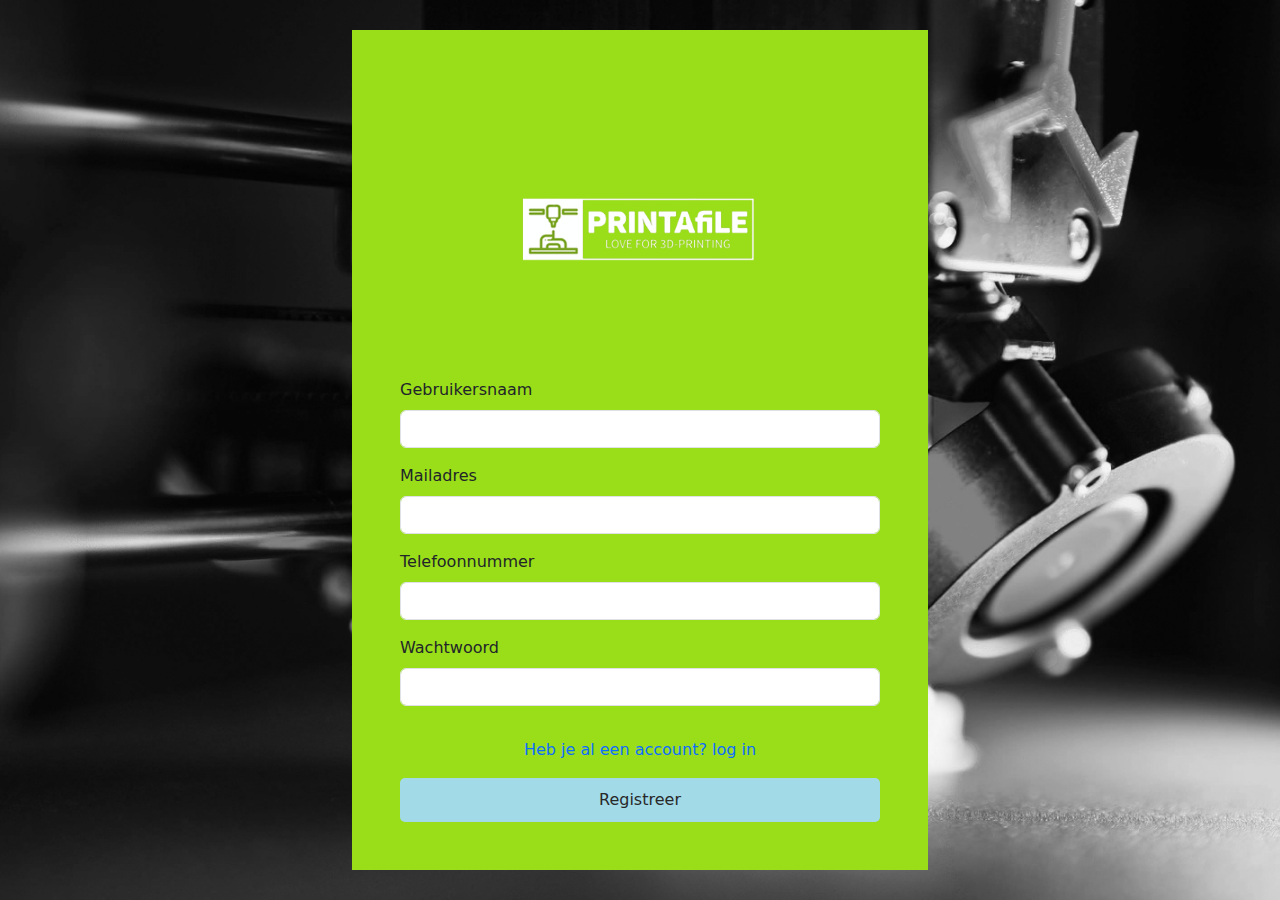
<file: pages/register.html>
<!doctype html>
<html lang="en">
  <head>
    <meta charset="utf-8">
    <meta name="viewport" content="width=device-width, initial-scale=1">
    <title>Printafile register</title>
    <link rel="icon" href="../images/logo.png" type="image/png">
    <link href="https://cdn.jsdelivr.net/npm/bootstrap@5.3.3/dist/css/bootstrap.min.css" rel="stylesheet" integrity="sha384-QWTKZyjpPEjISv5WaRU9OFeRpok6YctnYmDr5pNlyT2bRjXh0JMhjY6hW+ALEwIH" crossorigin="anonymous">
    <link rel="stylesheet" href="../css/style.css">
  </head>
  <body>
    <header>
    <div class="registerCard d-flex justify-content-center align-items-center" 
    style="height: 100vh;  background-image: url(../images/background-image.jpg); background-position: center; background-size: cover; overflow-y: hidden;">
      <div class="card" style="width: 36rem; border: var(--secondary-color);">
        <div class="card-body p-5" style="background-color: var(--secondary-color);">
          <div class="logoContainer" style="display: flex; justify-content: center;">
            <img src="../images/logo.png" alt="logo" style="width: 300px; height: auto;">
        </div>
          <form style=" display:flex; justify-content: center; flex-direction: column;">
            <div class="mb-3">
              <label for="username" class="form-label">Gebruikersnaam</label>
              <input type="text" class="form-control" id="username" required>
            </div>
            <div class="mb-3">
              <label for="email" class="form-label">Mailadres</label>
              <input type="email" class="form-control" id="email" required>
            </div>
            <div class="mb-3">
              <label for="phone" class="form-label">Telefoonnummer</label>
              <input type="phone" class="form-control" id="phone" required>
            </div>
            <div class="mb-3 pb-3">
              <label for="password" class="form-label">Wachtwoord</label>
              <input type="password" class="form-control" id="password" required>
            </div>

            <div class="loginText pb-3" style="text-align: center;">
              <a href="../pages/login.html" class="loginText">Heb je al een account? log in</a>
            </div>
            
            <button type="submit" class="btn2">Registreer</button>
          </form>
        </div>
      </div>
    </div>
    </header>

<!-- Laad de WebSocket en register scripts als modules -->
<script type="module">
  import '../js/websocket_client.js';
  import { sendRegisterRequest } from '../js/register.js';

  document.querySelector('form').addEventListener('submit', function(event) {
    event.preventDefault();

    const username = document.getElementById('username').value;
    const email = document.getElementById('email').value;
    const phone = document.getElementById('phone').value;
    const password = document.getElementById('password').value;

    // Telefoonnummer validatie: maximaal 10 cijfers
    if (!/^\d{1,10}$/.test(phone)) {
      alert('Telefoonnummer mag maximaal 10 cijfers bevatten.');
      return;
    }

    // Wachtwoord validatie
    const passwordRegex = /^(?=.*[A-Z])(?=.*[!@#$%^&*])(?=.{8,})/;
    if (!passwordRegex.test(password)) {
      alert('Wachtwoord moet minimaal 8 tekens lang zijn, 1 hoofdletter en een speciaal teken bevatten.');
      return;
    }

    // Verstuur registratie via WebSocket
    sendRegisterRequest(username, email, phone, password);
  });
</script>
    <script src="https://cdn.jsdelivr.net/npm/bootstrap@5.3.3/dist/js/bootstrap.bundle.min.js" integrity="sha384-YvpcrYf0tY3lHB60NNkmXc5s9fDVZLESaAA55NDzOxhy9GkcIdslK1eN7N6jIeHz" crossorigin="anonymous"></script>
    <script src="https://cdn.jsdelivr.net/npm/@popperjs/core@2.11.8/dist/umd/popper.min.js" integrity="sha384-I7E8VVD/ismYTF4hNIPjVp/Zjvgyol6VFvRkX/vR+Vc4jQkC+hVqc2pM8ODewa9r" crossorigin="anonymous"></script>
    <script src="https://cdn.jsdelivr.net/npm/bootstrap@5.3.3/dist/js/bootstrap.min.js" integrity="sha384-0pUGZvbkm6XF6gxjEnlmuGrJXVbNuzT9qBBavbLwCsOGabYfZo0T0to5eqruptLy" crossorigin="anonymous"></script>
  </body>
</html>
</file>
<file: css/style.css>
@import url('https://fonts.googleapis.com/css2?family=Poppins:wght@400;500;600;700&display=swap');

:root {
  --primary-color: #a2dae8;
  --secondary-color: #9ADE19;
  --white-color: #ffffff;
  --info-color: #f8f8f8;
  --error-color: #EB5757;
  --black-color: #000000;
  --black-color2: #1D1D1D;
  --black-color3: #282828;
  --gray-color: #333333;
  --gray-color2: #4F4F4F;
  --gray-color3: #828282;
  --gray-color4: #BDBDBD;
  --gray-color5: #E0E0E0;
  --card-inset: inset 0 5px 10px rgba(0, 0, 0, 0.6);
}

:root {
  --font-family-base: 'Poppins', sans-serif; /* Base font family */
  --font-size-small: 0.875rem; /* Small text, equivalent to 14px */
  --font-size-base: 1rem; /* Base text, equivalent to 16px */
  --font-size-medium: 1.25rem; /* Medium text, equivalent to 20px */
  --font-size-large: 1.5rem; /* Large text, equivalent to 24px */
  --font-size-xlarge: 2rem; /* Extra large text, equivalent to 32px */
  --font-size-xxlarge: 3rem; /* Double extra large, equivalent to 48px */
}

/* Basic CSS Reset and Font Settings */
:root {
--font-family-base: 'Poppins', sans-serif; /* Base font family */
}


* {
  margin: 0;
  padding: 0;
  box-sizing: border-box;
}

html {
  font-family: var(--font-family-base);
  /* Use Poppins for all text */
  font-size: 16px;
  /* Default font size */
  line-height: 1.5;
  /* Good readability */
  -webkit-font-smoothing: antialiased;
  -moz-osx-font-smoothing: grayscale;
}

body {
  min-height: 100vh;
  /* Ensure the body takes up the full viewport height */
  background-color: var(--black-color2);
  /* Light background for default styling */
  color: var(--info-color);
  /* Default text color */
}

a {
  text-decoration: none;
  /* Remove default link underline */

}

ul,
ol {
  list-style: none;
  /* Remove list bullets and numbering */
}

img {
  max-width: 100%;
  /* Make images responsive */
  height: auto;
  /* Maintain aspect ratio */
  display: block;
  /* Remove inline spacing issues */
  background-repeat: no-repeat;
}



/* ----------------Splash Screen---------------- */
.splash-content {
  display: flex;
  flex-direction: column;
  justify-content: center;
  align-items: center;
  height: 100vh;
  text-align: center;
}

.splash-content h1 {
  font-size: var(--font-size-xxlarge);
  color: var(--gray-color2);
}

.splash-content p {
  font-size: var(--font-size-medium);
  color: var(--gray-color3);
}

@keyframes fadeIn {
  from {
    opacity: 0;
  }

  to {
    opacity: 1;
  }
}

.splash-content {
  animation: fadeIn 2s ease-in-out;
}



/* ----------------Login---------------- */
.loginText:hover {
  transition: .5s;
  color: var(--white-color);
}



/* ----------------Registreer---------------- */
.registerText:hover {
  transition: .5s;
  color: var(--white-color);
}

.btn{
  background-color: var(--secondary-color);
  color: var(--white-color);
  border: none;
  padding: 10px 20px;
  font-size: 16px;
  cursor: pointer;
  border-radius: 5px;
}

.btn:hover{
  background-color: var(--primary-color);
}

.btn2{
  background-color: var(--primary-color);
  color: var(--black-color3);
  border: none;
  padding: 10px 20px;
  font-size: 16px;
  cursor: pointer;
  border-radius: 5px;
  transition: 0.5s;
}

.btn2:hover{
  transition: 0.5s;
  background-color: var(--gray-color4);
  color: var(--white-color);
}

/* -----------------Profile---------------- */

.profile-info {
  text-align: left; 
  padding-left: 20px; 
}

.profile-field {
  font-size: 1.4rem; 
  font-weight: bold;
  line-height: 3rem; 
  margin: 0;
  color: #ffffff;
}
</file>
<file: css/navbar.css>
@import url('https://fonts.googleapis.com/css2?family=Poppins:wght@400;500;600;700&display=swap');

:root {
    --primary-color: #a2dae8;
    --secondary-color: #9ADE19;
    --white-color: #ffffff;
    --info-color: #f8f8f8;
    --error-color: #EB5757;
    --black-color: #000000;
    --black-color2: #1D1D1D;
    --black-color3: #282828;
    --gray-color: #333333;
    --gray-color2: #4F4F4F;
    --gray-color3: #828282;
    --gray-color4: #BDBDBD;
    --gray-color5: #E0E0E0;
    --card-inset: inset 0 5px 10px rgba(0, 0, 0, 0.6);
}

:root {
    --font-family-base: 'Poppins', sans-serif; /* Base font family */
    --font-size-small: 0.875rem; /* Small text, equivalent to 14px */
    --font-size-base: 1rem; /* Base text, equivalent to 16px */
    --font-size-medium: 1.25rem; /* Medium text, equivalent to 20px */
    --font-size-large: 1.5rem; /* Large text, equivalent to 24px */
    --font-size-xlarge: 2rem; /* Extra large text, equivalent to 32px */
    --font-size-xxlarge: 3rem; /* Double extra large, equivalent to 48px */
  }

/* Basic CSS Reset and Font Settings */
:root {
  --font-family-base: 'Poppins', sans-serif; /* Base font family */
}

.wrapper {
    display: flex;
}

.main {
    min-height: 100vh;
    width: 100%;
    overflow: hidden;
    transition: all 0.35s ease-in-out;
    background-color: var(--black-color3);
}

#sidebar {
    width: 70px;
    min-width: 70px;
    z-index: 1000;
    transition: all .25s ease-in-out;
    background-color: var(--black-color2);
    display: flex;
    flex-direction: column;
}

#sidebar.expand {
    width: 260px;
    min-width: 260px;
}

.toggle-btn {
    background-color: transparent;
    cursor: pointer;
    border: 0;
    padding: 1rem 1.5rem;
}

.toggle-btn i {
    font-size: 1.5rem;
    color: var(--secondary-color);
}

.sidebar-logo {
    margin: auto 0;
}

.sidebar-logo a {
    color: var(--secondary-color);
    font-size: 1.15rem;
    font-weight: 600;
}

#sidebar:not(.expand) .sidebar-logo,
#sidebar:not(.expand) a.sidebar-link span {
    display: none;
}

.sidebar-nav {
    padding: 2rem 0;
    flex: 1 1 auto;
}

a.sidebar-link {
    padding: .625rem 1.625rem;
    color: var(--secondary-color);
    display: block;
    font-size: 0.9rem;
    white-space: nowrap;
    border-left: 3px solid transparent;
}

.sidebar-link i {
    font-size: 1.1rem;
    margin-right: .75rem;
}

a.sidebar-link:hover {
    background-color: rgba(255, 255, 255, .075);
    border-left: 3px solid var(--secondary-color);
}

.sidebar-item {
    position: relative;
}
</file>
<file: css/dashboard.css>
@import url('https://fonts.googleapis.com/css2?family=Poppins:wght@400;500;600;700&display=swap');

:root {
    --primary-color: #a2dae8;
    --secondary-color: #9ADE19;
    --white-color: #ffffff;
    --info-color: #f8f8f8;
    --error-color: #EB5757;
    --black-color: #000000;
    --black-color2: #1D1D1D;
    --black-color3: #282828;
    --gray-color: #333333;
    --gray-color2: #4F4F4F;
    --gray-color3: #828282;
    --gray-color4: #BDBDBD;
    --gray-color5: #E0E0E0;
    --card-inset: inset 0 5px 10px rgba(0, 0, 0, 0.6);
}

:root {
    --font-family-base: 'Poppins', sans-serif; /* Base font family */
    --font-size-small: 0.875rem; /* Small text, equivalent to 14px */
    --font-size-base: 1rem; /* Base text, equivalent to 16px */
    --font-size-medium: 1.25rem; /* Medium text, equivalent to 20px */
    --font-size-large: 1.5rem; /* Large text, equivalent to 24px */
    --font-size-xlarge: 2rem; /* Extra large text, equivalent to 32px */
    --font-size-xxlarge: 3rem; /* Double extra large, equivalent to 48px */
  }

/* Basic CSS Reset and Font Settings */
:root {
  --font-family-base: 'Poppins', sans-serif; /* Base font family */
}

* {
  margin: 0;
  padding: 0;
  box-sizing: border-box;
}

html {
  font-family: var(--font-family-base); /* Use Poppins for all text */
  font-size: 16px; /* Default font size */
  line-height: 1.5; /* Good readability */
  -webkit-font-smoothing: antialiased;
  -moz-osx-font-smoothing: grayscale;
}
body {
    min-height: 100vh; /* Ensure the body takes up the full viewport height */
    background-color: var(--black-color3); /* Dark background for default styling */
    color: var(--info-color); /* Default text color */
  }
  
  a {
    text-decoration: none; /* Remove default link underline */
    color: var(--white-color);
    
  }
  
  ul, ol {
    list-style: none; /* Remove list bullets and numbering */
  }
  
  img {
    max-width: 100%; /* Make images responsive */
    height: auto; /* Maintain aspect ratio */
    display: block; /* Remove inline spacing issues */
    background-repeat: no-repeat;
  }


  /* cards */
  .card img{
    justify-self: center;
    max-width: 50%;
    height: auto;
  }
  
  .card {
    width: 30%;
    background-color: var(--black-color2) !important;
    box-shadow: var(--card-inset);
  }

  .filament-counter{
    display: flex;
    position: fixed;
    bottom: 0;
    right: 0;
    justify-content: space-between;
    align-items: center;
    background: var(--black-color2);
    border-top-left-radius: 0.5rem;
    box-shadow: var(--card-inset);
    text-align: center;
    gap: 1rem;
    padding: 1rem;
  }

  .filament-counter p{
    margin: 0;
    padding: 0;
    color: var(--white-color);
    font-weight: 500;
  }

  .filament-counter img{
    max-width: 50px;
  }

  .bi-plus-circle-fill{
    font-size: 10rem;
    color: var(--secondary-color); line-height: 1;
  }

  .option{
    display: grid;
    grid-template-columns: auto;
  }

  .progress-bar-green {
    background-color: #9ADE19 !important;
    color: var(--black-color2);
    font-weight: bold;
}

  @media screen and (max-width: 1373px){
    .widgets{
      display: flex;
      flex-direction: row;
      justify-content: space-between;
      padding:5rem;
      gap: 1rem;
    }
  }
 
@media screen and (max-width: 800px){
    .card-group{
      display: grid;
      grid-template-columns: auto auto;
      gap: 1rem;
    } 

    .card{
      width: 100%;
    }

    .filament-counter{
      padding: 0.5rem;
    }
  }
</file>
<file: css/printerform.css>
@import url('https://fonts.googleapis.com/css2?family=Poppins:wght@400;500;600;700&display=swap');

:root {
  --primary-color: #a2dae8;
  --secondary-color: #9ADE19;
  --white-color: #ffffff;
  --info-color: #f8f8f8;
  --error-color: #EB5757;
  --black-color: #000000;
  --black-color2: #1D1D1D;
  --black-color3: #282828;
  --gray-color: #333333;
  --gray-color2: #4F4F4F;
  --gray-color3: #828282;
  --gray-color4: #BDBDBD;
  --gray-color5: #E0E0E0;
  --card-inset: inset 0 5px 10px rgba(0, 0, 0, 0.6);
}

:root {
  --font-family-base: 'Poppins', sans-serif;
  /* Base font family */
  --font-size-small: 0.875rem;
  /* Small text, equivalent to 14px */
  --font-size-base: 1rem;
  /* Base text, equivalent to 16px */
  --font-size-medium: 1.25rem;
  /* Medium text, equivalent to 20px */
  --font-size-large: 1.5rem;
  /* Large text, equivalent to 24px */
  --font-size-xlarge: 2rem;
  /* Extra large text, equivalent to 32px */
  --font-size-xxlarge: 3rem;
  /* Double extra large, equivalent to 48px */
}

/* Basic CSS Reset and Font Settings */
:root {
  --font-family-base: 'Poppins', sans-serif;
  /* Base font family */
}

* {
  margin: 0;
  padding: 0;
  box-sizing: border-box;
}

html {
  font-family: var(--font-family-base);
  /* Use Poppins for all text */
  font-size: 16px;
  /* Default font size */
  line-height: 1.5;
  /* Good readability */
  -webkit-font-smoothing: antialiased;
  -moz-osx-font-smoothing: grayscale;
}

.upload-form {
  height: 600px;
  width: 500px;
  background-color: var(--black-color2);
  border: black 3px solid;
}

.upload-title {
  font-size: var(--font-size-large);
  border-bottom: black 3px solid;
  padding: 1rem;
  text-align: center;
}

.upload-form-fields {
  padding: 0 4rem;
}

textarea {
  resize: none;
}

.upload-button-start {
  background-color: var(--secondary-color);
  color: var(--black-color);
  border: black 3px solid;
  border-radius: 20px;
  font-weight: bold;
  width: 23rem;
  padding: 1rem 2rem;
  cursor: pointer;
}



/* ---------------Kalender--------------- */

#calendar {
  width: 1000px;
  margin: 0 auto;
  background: var(--black-color2);
  border: black 3px solid;
  border-radius: 8px;
  overflow: hidden;
  height: 80vh;
}

/* Header styling */
.fc-toolbar {
  background-color: var(--black-color2);
  color: var(--white-color);
  padding: 10px;
}

.fc-button {
  background-color: var(--secondary-color) !important;
  border: none;
  color: var(--black-color2);
  border-radius: 5px;
  padding: 5px 10px;
  font-weight: bold !important;
}

/* Styling voor dagen in de kalender */
.fc-daygrid-day {
  background-color: var(--black-color3);
  height: 20px !important;
}

.fc-day-today {
  background-color: var(--black-color2) !important;
  color: var(--white-color) !important;
}

.fc-scrollgrid-sync-inner a {
  color: var(--white-color) !important;
  font-weight: bold;
}

/* Hover-effect op dagen */
.fc-daygrid-day:hover {
  background-color: var(--black-color4);
  cursor: pointer;
}

/* Styling voor events */
.fc-event {
  background-color: var(--secondary-color) !important;
  border: none;
  color: var(--black-color3);
  border-radius: 5px;
  padding: 2px;
  font-size: 0.9rem;
}

/* Event hover-effect */
.fc-event:hover {
  background-color: var(--primary-color) !important;
  color: var(--white-color) !important;
  background-color: #99de19de !important;
}

.fc-daygrid-day-number {
  color: var(--wite-color);
}



/* ---------------Aanbevolen printer--------------- */

#recommendedprinter {
  width: 1000px;
  margin: 0 auto;
  background: var(--black-color2);
  box-shadow: var(--card-inset);
  border-radius: 8px;
  overflow-y: auto; /* Enable vertical scrolling */
  height: 75vh; /* Fixed height to enable scrolling */
  padding: 1rem; /* Add some padding for better spacing */
}
/* Custom scrollbar for WebKit browsers (Chrome, Safari) */
#recommendedprinter::-webkit-scrollbar {
  width: 8px;
  background-color: var(--secondary-color);
}

#recommendedprinter::-webkit-scrollbar-track {
  background-color: var(--black-color3);
  border-radius: 4px;
}

#recommendedprinter::-webkit-scrollbar-thumb {
  background-color: var(--gray-color3);
  border-radius: 4px;
  transition: background-color 0.5s ease;
}

#recommendedprinter::-webkit-scrollbar-thumb:hover {
  background-color: var(--secondary-color);
  transition: background-color 0.5s ease;
}

.recommended-printer {
  display: flex;
  justify-content: space-between;
  align-items: center;
  padding: 1rem;
  max-height: max-content;
}

.row {
  position: relative;
  align-items: center;
  justify-content: center;
  margin: 25px;
  border-radius: 25px;
  background: linear-gradient(var(--black-color2), var(--black-color3)) padding-box;
  box-shadow: var(--card-inset);
}

.row:hover{
  transform: scale(1.05);
  transition: 1s ease, transform 0.3s ease;
  background: var(--secondary-color);
}

/* This applies to rows that contain a top-scorer element */
.row:has(.top-scorer) {
  justify-content: center;
  align-items: center;
  border: 3px solid #0000;
  border-radius: 12px;
  background: linear-gradient(var(--black-color2), var(--black-color3)) padding-box, linear-gradient(
        var(--angle),
        var(--black-color),
        var(--secondary-color)
      ) border-box;
  animation: 6s rotate linear infinite;
  box-shadow: var(--card-inset);
  
}

.row:has(.top-scorer):hover {
  background: var(--secondary-color);
  animation: 6s rotate backwards linear infinite;
  transform: scale(1.05);
  transition: 1s ease, transform 0.3s ease;
}

.printer-link {
  display: block; /* Make the link a block element */
  text-decoration: none; /* Remove underline */
  color: inherit; /* Inherit text color */
}

.printer-link:hover {
  text-decoration: none; /* Ensure no underline on hover */
}

@keyframes rotate {
  to {
    --angle: 360deg;
  }
}

@property --angle {
  syntax: "<angle>";
  initial-value: 0deg;
  inherits: false;
}

.col-left img{
  width: 140px;
  height: 100%;
  padding: 10px;
}

.col-middle p {
  font-weight: bold;
  font-size: 40px;
}

.col-right img{
  width: 140px;
  height: 100%;
  padding-bottom: 20px;
}
</file>
